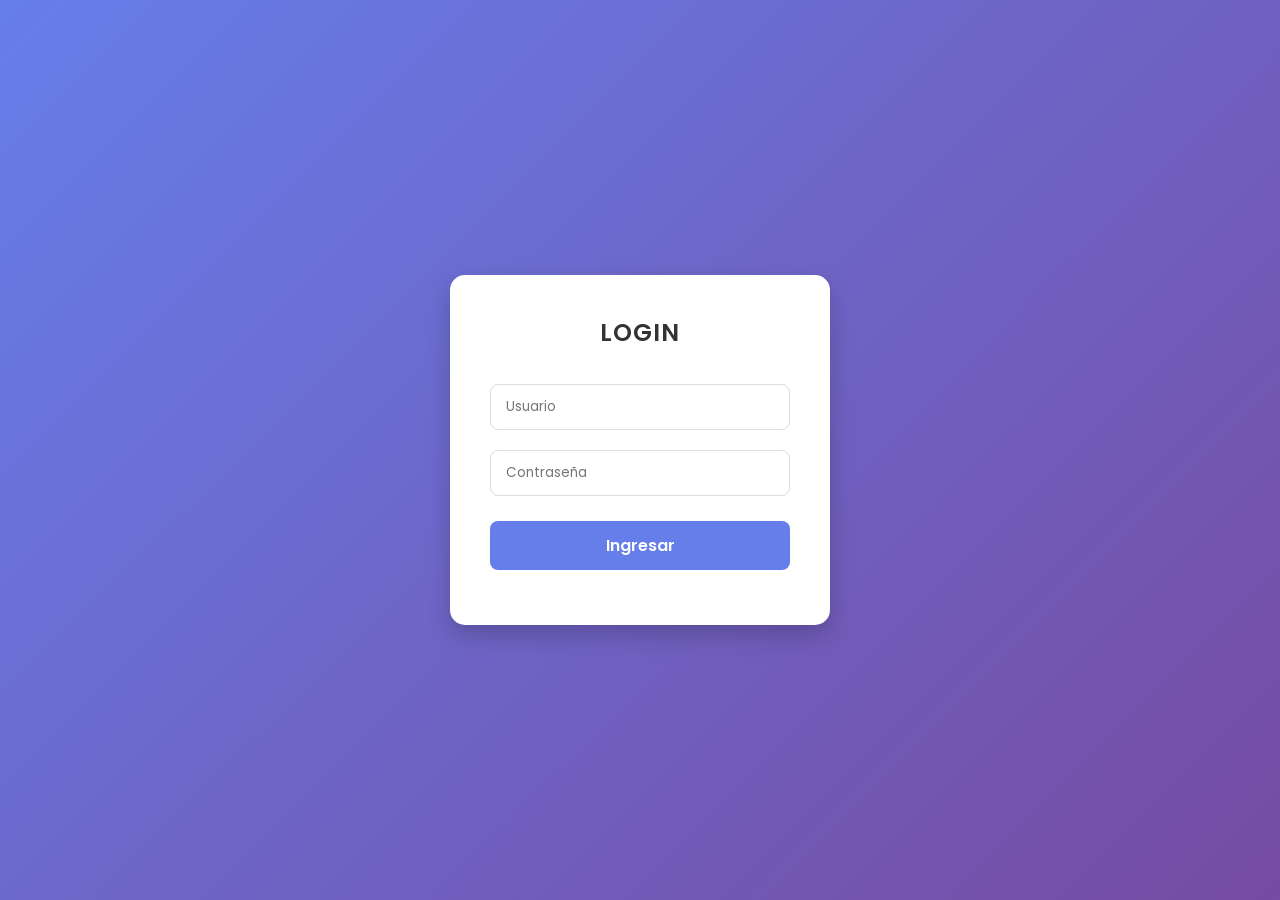
<file: front-usuarios/index.html>
<!DOCTYPE html>
<html lang="es">
<head>
    <meta charset="UTF-8">
    <title>Login</title>
    <link rel="stylesheet" href="css/login.css">
</head>
<body>

<div class="login-container">
    <h2>LOGIN</h2>

    <input type="text" id="usuario" placeholder="Usuario">
    <input type="password" id="password" placeholder="Contraseña">

    <button onclick="login()">Ingresar</button>

    <p id="error"></p>
</div>

<script src="js/login.js"></script>
</body>
</html>
</file>
<file: front-usuarios/css/login.css>
@import url('https://fonts.googleapis.com/css2?family=Poppins:wght@300;400;600&display=swap');

* {
    margin: 0;
    padding: 0;
    box-sizing: border-box;
    font-family: 'Poppins', sans-serif;
}

body {
    background: linear-gradient(135deg, #667eea 0%, #764ba2 100%);
    height: 100vh;
    display: flex;
    justify-content: center;
    align-items: center;
}

.login-container {
    background: #ffffff;
    padding: 2.5rem;
    border-radius: 15px;
    box-shadow: 0 10px 25px rgba(0, 0, 0, 0.2);
    width: 100%;
    max-width: 380px;
    text-align: center;
}

h2 {
    color: #333;
    margin-bottom: 1.5rem;
    font-weight: 600;
    letter-spacing: 1px;
}

input {
    width: 100%;
    padding: 12px 15px;
    margin: 10px 0;
    border: 1px solid #ddd;
    border-radius: 8px;
    outline: none;
    transition: all 0.3s ease;
}

input:focus {
    border-color: #667eea;
    box-shadow: 0 0 5px rgba(102, 126, 234, 0.4);
}

button {
    width: 100%;
    padding: 12px;
    margin-top: 15px;
    border: none;
    border-radius: 8px;
    background: #667eea;
    color: white;
    font-size: 16px;
    font-weight: 600;
    cursor: pointer;
    transition: background 0.3s ease, transform 0.2s ease;
}

button:hover {
    background: #5a67d8;
    transform: translateY(-2px);
}

button:active {
    transform: translateY(0);
}

#error {
    color: #e53e3e;
    font-size: 14px;
    margin-top: 15px;
    font-weight: 400;
}
</file>
<file: front-usuarios/css/app.css>
/* Importar fuente moderna */
@import url('https://fonts.googleapis.com/css2?family=Inter:wght@300;400;600&display=swap');

* {
    margin: 0;
    padding: 0;
    box-sizing: border-box;
    font-family: 'Inter', sans-serif;
}

body {
    background-color: #f4f7f6;
    padding: 40px;
    color: #333;
}

/* Encabezado */
h1 {
    color: #2c3e50;
    font-size: 24px;
    margin-bottom: 20px;
    text-align: center;
    text-transform: uppercase;
    letter-spacing: 1px;
}

/* Botón de Cerrar Sesión */
.btn-logout {
    position: absolute;
    top: 20px;
    right: 40px;
    background-color: #e74c3c;
    padding: 8px 15px;
    font-size: 14px;
    border: none;
    border-radius: 5px;
    color: white;
    cursor: pointer;
}

.btn-save, .btn-edit, .btn-delete {
    padding: 8px 15px;
    border: none;
    border-radius: 5px;
    color: white;
    font-weight: 600;
    cursor: pointer;
}

/* Contenedor de inputs */
.form-container { 
    background: white;
    padding: 20px;
    border-radius: 8px;
    box-shadow: 0 2px 10px rgba(0,0,0,0.05);
    margin-bottom: 30px;
    display: flex;
    gap: 10px;
    justify-content: center;
    align-items: center;
}

input {
    padding: 10px 15px;
    border: 1px solid #ddd;
    border-radius: 5px;
    outline: none;
    width: 250px;
}

input:focus {
    border-color: #3498db;
}

button {
    padding: 10px 20px;
    border: none;
    border-radius: 5px;
    background-color: #3498db;
    color: white;
    font-weight: 600;
    cursor: pointer;
    /* Se eliminó la transición y el hover */
}

hr {
    border: 0;
    height: 1px;
    background: #ddd;
    margin: 30px 0;
}

/* Estilos de la Tabla */
table {
    width: 100%;
    max-width: 1000px;
    margin: 0 auto;
    border-collapse: collapse;
    background: white;
    border-radius: 8px;
    overflow: hidden;
    box-shadow: 0 4px 15px rgba(0,0,0,0.05);
}

thead {
    background-color: #2c3e50;
    color: white;
}

th, td {
    padding: 15px;
    text-align: left;
    border-bottom: 1px solid #eee;
}

/* Se eliminó el tr:hover */

/* Botones dentro de la tabla */
.btn-delete {
    background-color: #ff4d4d;
    padding: 5px 10px;
    font-size: 12px;
}

.btn-edit {
    background-color: #2ecc71;
    padding: 5px 10px;
    font-size: 12px;
    margin-right: 5px;
}
</file>
